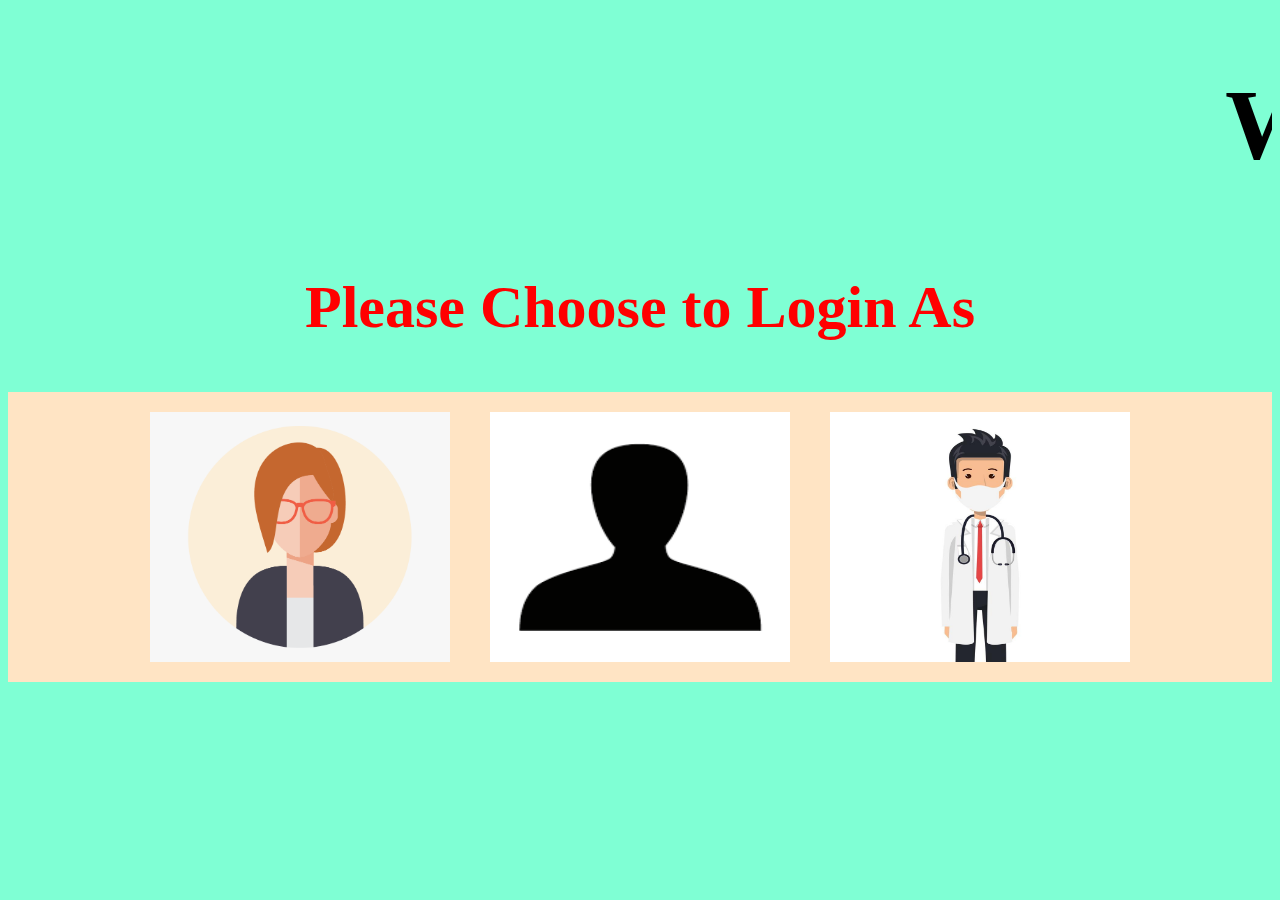
<file: index.html>
<!DOCTYPE html>
<html lang="en">
<head>
    <style>
        #container{
            display: flex;
            background-color: bisque;
            align-content: center;
            justify-content: center;
        }

        #container div{
            background-color: rgb(187, 165, 182);
            align-items: center;
            margin: 20px;
            width: 300px;
            height: 250px;
        }
    </style>
    <meta charset="UTF-8">
    <meta http-equiv="X-UA-Compatible" content="IE=edge">
    <meta name="viewport" content="width=device-width, initial-scale=1.0">
    <title>Welcome</title>
    <link rel="stylesheet" href="index.css">
    
</head>
   
<body>
    <h1><marquee>Welcome to Senior Care!</marquee></h1>
    <h2 style="color: red;" align="center">Please Choose to Login As</h2>

    <div id="container">
        <div>
            <a href="adminloginpage.php" target="_blank"><img src="admin.png" alt="Admin" height="250px" width="300px"/></a>
        </div>
        <div>
            <a href="seniorsloginpage.php" target="_blank"><img src="seniors.png" alt="Senior" height="250px" width="300px"/></a>
        </div>            
        <div>
            <a href="doctorsloginpage.php" target="_blank"><img src="doctors.jpg" alt="Senior" height="250px" width="300px"/></a>
        </div>
    </div>
            
</body>
</html>
</file>
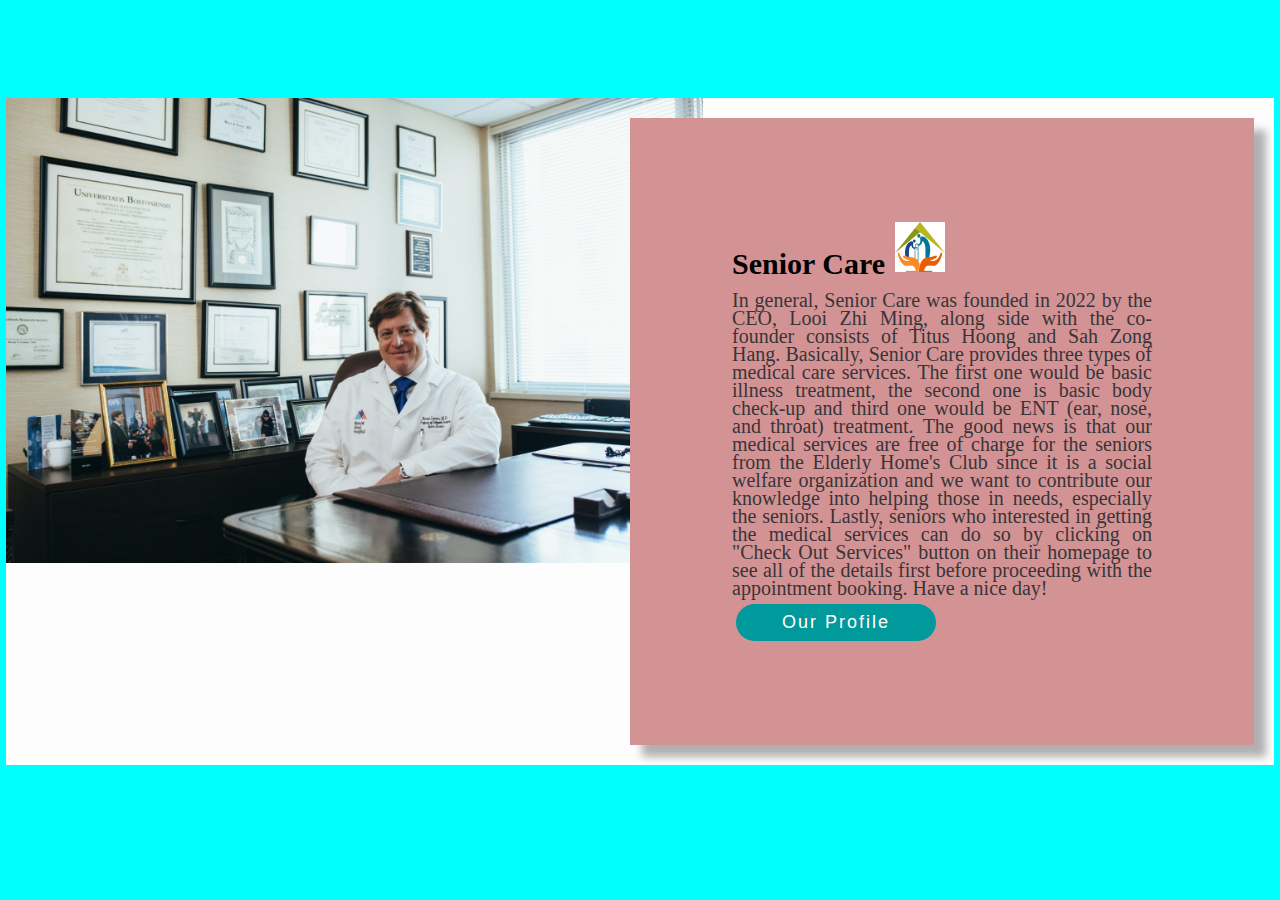
<file: aboutus.html>
<!DOCTYPE html>
<html lang="en">
<head>
    <meta charset="UTF-8">
    <meta http-equiv="X-UA-Compatible" content="IE=edge">
    <meta name="viewport" content="width=device-width, initial-scale=1.0">
    <link rel="stylesheet" href="aboutus.css">
    <title>About Us Page</title>
</head>
<body>
    <div class="aboutus">
        <div class="innersection">
            <h1>Senior Care <img src="seniorcare.jpg" alt="seniorcarelogo" width="50px" height="50px"></h1>
            <p class="text">
                In general, Senior Care was founded in 2022 by the CEO, Looi Zhi Ming, along side with the co-founder consists of Titus Hoong and Sah Zong Hang.
                Basically, Senior Care provides three types of medical care services. The first one would be basic illness treatment, the second one is 
                basic body check-up and third one would be ENT (ear, nose, and throat) treatment. The good news is that our medical services are free of 
                charge for the seniors from the Elderly Home's Club since it is a social welfare organization and we want to contribute our knowledge into 
                helping those in needs, especially the seniors. Lastly, seniors who interested in getting the medical services can do so by clicking on "Check Out Services" 
                button on their homepage to see all of the details first before proceeding with the appointment booking. Have a nice day! 
            </p>
            <div class="info">
                <a href="ourprofilepage.html" target="_blank"><button>Our Profile</button></a>
            </div>
        </div>
    </div>
</body>
</html>
</file>
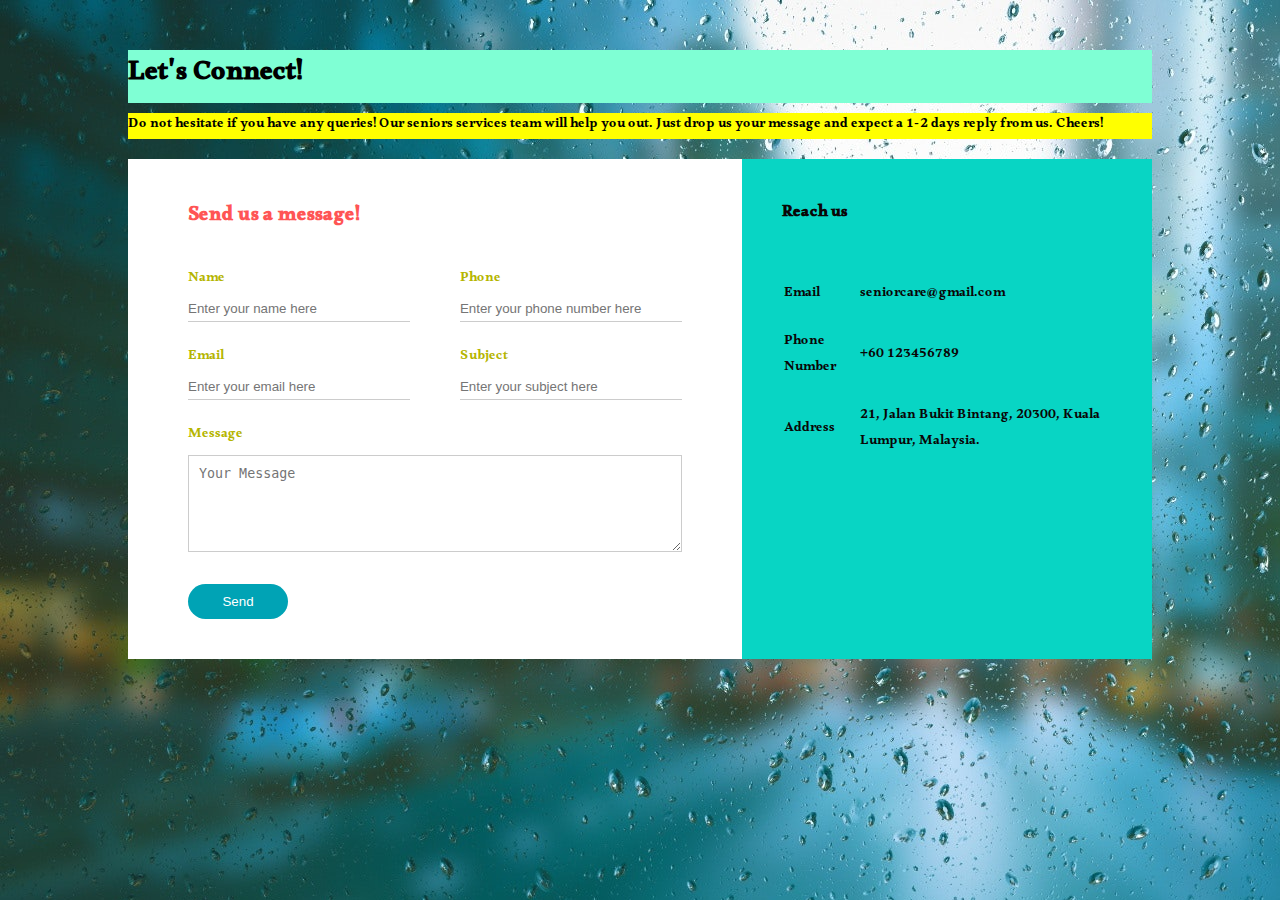
<file: contactuspage.html>
<!DOCTYPE html>
<html lang="en">
<head>
    <meta charset="UTF-8">
    <meta http-equiv="X-UA-Compatible" content="IE=edge">
    <meta name="viewport" content="width=device-width, initial-scale=1.0">
    <link rel="stylesheet" href="contactuspage.css">
    <title>Contact Us Page</title>
    <link rel="preconnect" href="https://fonts.googleapis.com">
    <link rel="preconnect" href="https://fonts.gstatic.com" crossorigin>
    <link href="https://fonts.googleapis.com/css2?family=Alkalami&display=swap" rel="stylesheet">
 
</head>
<body>
    <div class="container">
        <h1>Let's Connect!</h1>
        <p>Do not hesitate if you have any queries! Our seniors services team will help you out. Just drop us your message and expect a 1-2 days reply from us. Cheers!</p>
        <div class="contact-box">
            <div class="contact-left">
                <h3>Send us a message!</h3>
                <form>
                
                    <div class="input-row">
                        <div class="input-group">
                            <label>Name</label>
                            <input type="text" placeholder="Enter your name here" required>
                        </div>
                        <div class="input-group">
                            <label>Phone</label>
                            <input type="text" placeholder="Enter your phone number here" required>
                        </div>
                    </div>
                    <div class="input-row">
                        <div class="input-group">
                            <label>Email</label>
                            <input type="email" placeholder="Enter your email here" required>
                        </div>
                        <div class="input-group">
                            <label>Subject</label>
                            <input type="text" placeholder="Enter your subject here" required>
                        </div>
                    </div>

                    <label>Message</label>
                    <textarea rows="5" placeholder="Your Message" required></textarea>

                    <button type="submit" onclick="showresult()">Send</button>
                     
                    <script>
                        function showresult(){
                            alert("Thank you for your message! Please wait for our reply patiently.");
                        }
                    </script>

                </form>
            </div>
            <div class="contact-right">
                <h3>Reach us</h3>

                <table>
                    <tr>
                        <td>Email</td>
                        <td>seniorcare@gmail.com</td>
                    </tr>
                    <tr>
                        <td>Phone Number</td>
                        <td>+60 123456789</td>
                    </tr>
                    <tr>
                        <td>Address</td>
                        <td>21, Jalan Bukit Bintang, 20300, Kuala Lumpur, Malaysia.</td>
                    </tr>

                </table>
                
            </div>
        </div>
    </div>
</body>
</html>
</file>
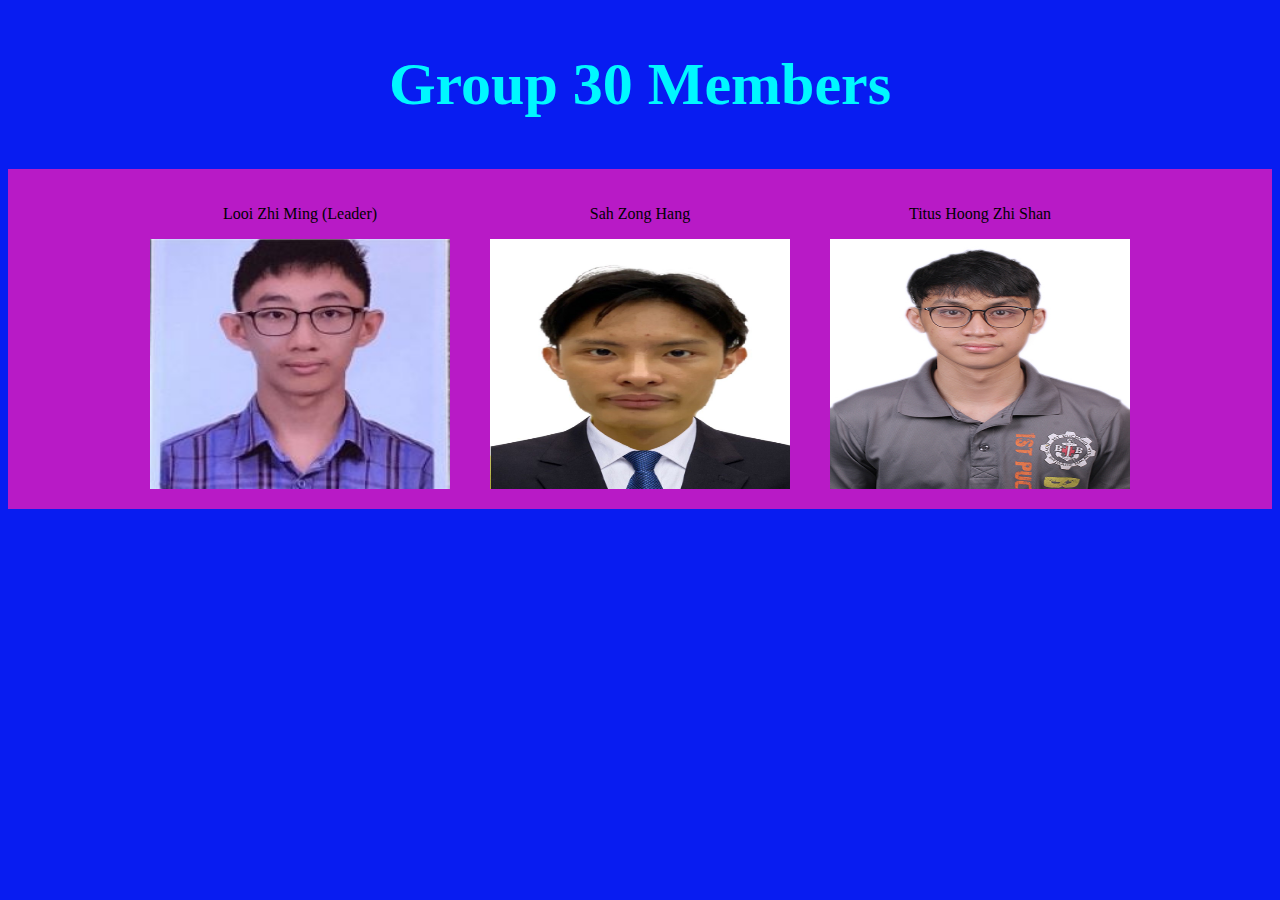
<file: ourprofilepage.html>
<!DOCTYPE html>
<html lang="en">
<head>
    <style>
        #container{
            display: flex;
            background-color: rgb(184, 26, 198);
            align-content: center;
            justify-content: center;
        }

        #container div{
            background-color: none;
            align-items: center;
            margin: 20px;
            width: 300px;
            height: 300px;
        }
    </style>
    <meta charset="UTF-8">
    <meta http-equiv="X-UA-Compatible" content="IE=edge">
    <meta name="viewport" content="width=device-width, initial-scale=1.0">
    <title>Document</title>
    <link rel="stylesheet" href="ourprofilepage.css">
</head>
<body>
    
    <h2 style="color: rgb(0, 247, 255);" align="center">Group 30 Members</h2>

    <div id="container">
        <div>
            <p align="center">Looi Zhi Ming (Leader)</p>
            <img src="looizhimingprofilepicture.jpg" alt="Looi Zhi Ming" height="250px" width="300px"/>
        </div>
        <div>
            <p align="center">Sah Zong Hang</p>
            <img src="zonghangprofileimage.png" alt="Sah Zong Hang" height="250px" width="300px"/>
        </div>            
        <div>
            <p align="center">Titus Hoong Zhi Shan</p>
            <img src="titusprofileimage.png" alt="Titus Hoong Zhi Shan" height="250px" width="300px"/>
        </div>
    </div>
</body>
</html>
</file>
<file: index.css>
body{
    background-color: aquamarine;
  
}

h1{
    font-size: 100px;
}

h2{
    font-size: 60px;
}
</file>
<file: aboutus.css>
*{
    margin: 2px;
    padding: 0px;
    box-sizing: border-box;
}

body{
    min-height: 95vh;
    display: flex;
    align-items: center;
    justify-content: center;
    background-color: aqua;
    background-size: 100%;
}

.aboutus{
    background: url(aboutusbackground.jpg) no-repeat;
    background-size: 55%;
    background-color: #fdfdfd;
    overflow: hidden;
    padding: 10px ;
}

.innersection{
    width: 50%;
    float: right;
    background-color: #d39394;
    padding: 100px;
    margin: 10px;
    box-shadow: 12px 12px 8px rgba(0, 0, 0, 0.3);
}

.innersection h1{
    margin-bottom: 10px;
    font-size: 30px;
    font-weight: 800;
}

.text {
    font-size: 20px;
    color: #383538;
    line-height: 18px;
    text-align: justify;
    margin-bottom: 5px;
}

.info button{
    font-size: 18px;
    text-align: center;
    letter-spacing: 2px;
    border: none;
    border-radius: 20px;
    padding: 8px;
    width: 200px;
    background-color: #00999c;
    color: white;
    cursor: pointer;
}

.info button:hover{
    transition: 0.2s;
    background-color: #ecf5f5;
    color: #00999c;
}
</file>
<file: contactuspage.css>
*{
    margin: 0;
    padding: 0;
}

body{
    background: url(contactusbackground.jpg) no-repeat;
    font-size: 14px;
    font-family: 'Alkalami', serif;
}

.container{
    width: 80%;
    margin: 50px auto;
}

.contact-box{
    background: #fff;
    display: flex;
}

.contact-left{
    flex-basis: 60%;
    padding: 40px 60px;
}

.contact-right{
    flex-basis: 40%;
    padding: 40px;
    background: #08d5c4;
    color: rgb(10, 6, 6);
}

h1{
    margin-bottom: 10px; 
    background-color: aquamarine;
}

.container p{
    margin-bottom: 20px;
    font-size: 14px;
    background-color: yellow;
}

.input-row{
    display: flex;
    justify-content: space-between;
    margin-bottom: 20px;
}

.input-row .input-group{
    flex-basis: 45%;
}

input{
    width: 100%;
    border: none;
    border-bottom: 1px solid #ccc;
    outline: none;
    padding-bottom: 5px;
}

textarea{
    width: 100%;
    border: 1px solid #ccc;
    outline: none;
    padding: 10px;
    box-sizing: border-box;
}

label{
    margin-bottom: 6px;
    display: block;
    color: #b5b500;
}

button{
    background: #00a3b5;
    width: 100px;
    border: none; 
    outline: none;
    color: white;
    height: 35px;
    border-radius: 30px;
    margin-top: 20px;
    cursor: pointer;
}

.contact-left h3{
    font-size: 20px;
    color: #ff5555;
    font-weight: 700;
    margin-bottom: 30px;
}

.contact-right h3{
    font-weight: 600px;
    margin-bottom: 30px;
}

tr td{
    padding-top: 20px;
}
</file>
<file: ourprofilepage.css>
body{
    background-color: rgb(8, 28, 241);
  
}

h2{
    font-size: 60px;
}
</file>
